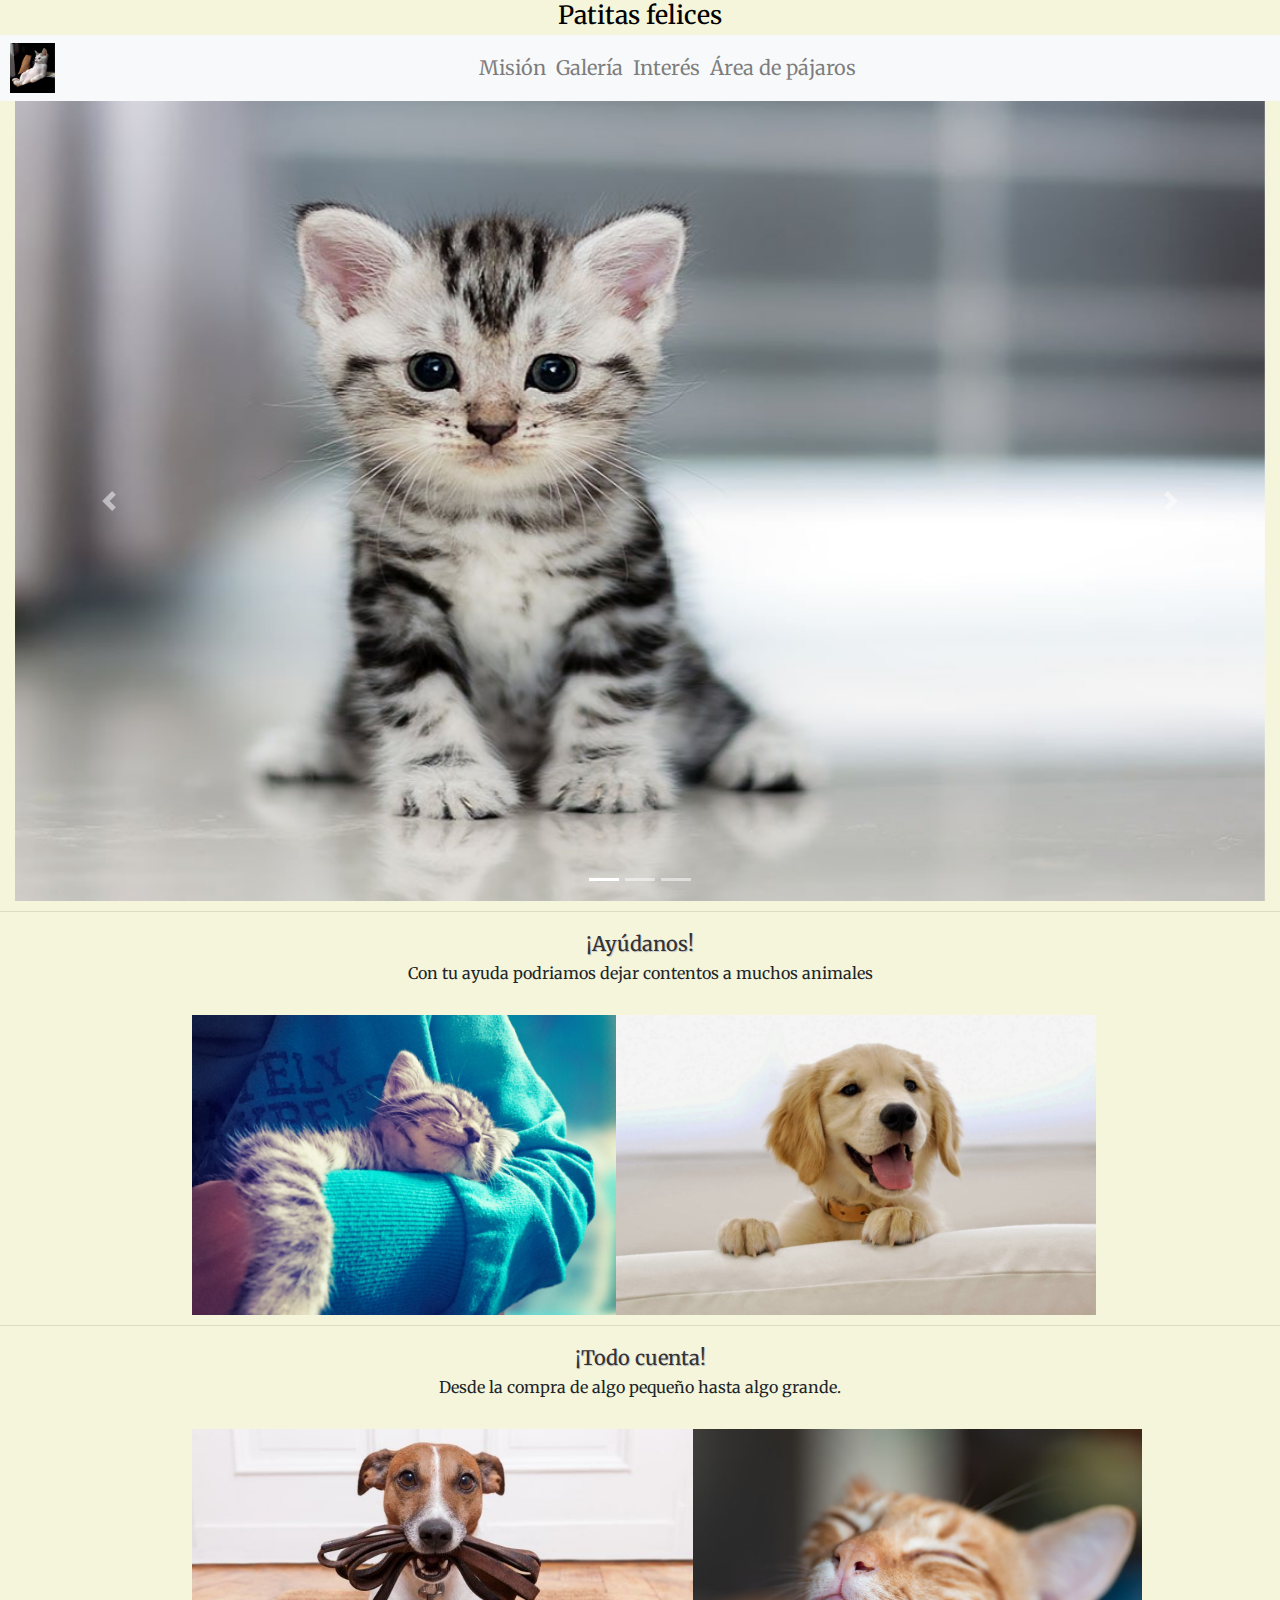
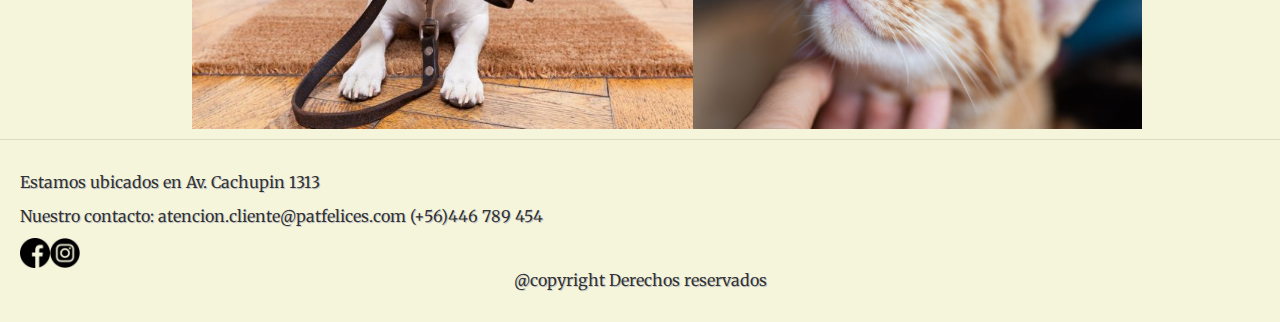
<file: Exp2_Orostegui_Salas-main/Exp2_Orostegui_Salas-main/Index.html>
<!DOCTYPE html>
<html lang="es">
    <head>
        <meta charset="UTF-8">
        <meta http-equiv="X-UA-Compatible" content="IE=edge">
        <meta name="viewport" content="width=device-width, initial-scale=1.0">
        <title>¡ Patitas felices !</title>
        <meta name="viewport" content="width=device-width, initial-scale=1.0">
        <link rel="stylesheet" href="css/bootstrap.min.css" type="text/css">
        <link rel="preconnect" href="https://fonts.googleapis.com">
        <link rel="preconnect" href="https://fonts.gstatic.com" crossorigin>
        <link href="https://fonts.googleapis.com/css2?family=Merriweather:ital@1&display=swap" rel="stylesheet">
        <link rel="preload" href="css/style.css" as="style">
        <link rel="stylesheet" href="css/style.css">
    </head>

    <body>
        <!-- Encabezado -->
        <header>
            <a  href="Index.html">
                <h1 class="linkinicio">Patitas felices</h1>
            </a>
        </header>
             <!-- Barra de búsqueda -->
             <section>
                <nav class="navbar navbar-expand-sm navbar-light bg-light">
                    <button class="navbar-toggler" type="button" data-toggle="collapse" 
                        data-target="#opciones">
                      <span class="navbar-toggler-icon"></span>
                    </button>

                            <a class="navbar-brand" href="Index.html"> <!-- logo -->
                                <img src="img/logo.jpg" width="50px" height="50px">
                            </a>
                                <!-- Menú de opciones -->

                            <div class="collapse navbar-collapse navegacion-principal" id="opciones">   
                                <ul class="navbar-nav">
                                    <li class="nav-item">
                                        <a class="nav-link" href="Pagina2.html">Misión</a>
                                    </li>
                                    <li class="nav-item">
                                        <a class="nav-link" href="Pagina3.html">Galería</a>
                                    </li>
                                    <li class="nav-item">
                                        <a class="nav-link" href="Formulario.html">Interés</a>
                                    </li>
                                    <li class="nav-item">
                                        <a class="nav-link" href="Pagina4.html">Área de pájaros</a>
                                    </li>            
                                </ul>
                            </div>
                        </nav>             
                    </nav>
             </section>

                <!-- Cuerpo -->
            <main>

                <section class="nav-bg"> <!-- Carrusel de fotos -->
                    <div class="container-fluid">

                        <!-- Construimos el carrusel -->
                        <div id="carousel1" class="carousel slide" data-ride="carousel">
                        <!-- Construimos el carrusel -->
                            <ol class="carousel-indicators">
                                <li data-target="#carousel1" data-slide-to="0" class="active"></li>
                                <li data-target="#carousel1" data-slide-to="1"></li>
                                <li data-target="#carousel1" data-slide-to="2"></li>
                            </ol>
                            <!-- Definimos nuestras imagenes  -->
                            <div class="carousel-inner">
                                <div class="carousel-item active">
                                    <img class="d-block w-100" src="img/gsentado.png" width="100px" height="800px">
                                        <div class="carousel-caption">
                                        </div>
                            </div>
            
                            <!-- Definimos nuestra imagen 2  -->
                            <div class="carousel-item">
                                    <img class="d-block w-100" src="img/gmirando.jpg" width="100px" height="800px">>
                                        <div class="carousel-caption">
                                        </div>
                            </div>
                            <!-- Definimos nuestra imagen 3  -->
                            <div class="carousel-item">
                                    <img class="d-block w-100" src="img/gmirando2.jpg" width="100px" height="800px">>
                                        <div class="carousel-caption">
                                        </div>
                            </div>

                            <!-- Generamos el deesplzazmiento de las flechas -->
                        
                            <a href="#carousel1" class="carousel-control-prev" data-slide="prev">
                                <span class="carousel-control-prev-icon" aria-hidden="true"></span>
                                <span class="sr-only">Previous</span>
                            </a>
            
                            <a href="#carousel1" class="carousel-control-next" data-slide="next">
                                <span class="carousel-control-next-icon" aria-hidden="true"></span>
                                <span class="sr-only">Next</span>
                            </a>


                </section>                 <!-- Término Carrusel de fotos -->
<hr>
                <Section>
                    <!-- Parrafo 1 -->
                    <div class="ayudanos nav-bg">
                        <h2>¡Ayúdanos!</h2>
                        <p>Con tu ayuda podriamos dejar contentos a muchos animales</p>
                    </div>
                    <div class="nav-bg img1">
                        <img src="img/parrafo1.jpg" alt="" height="300px">
                        <img src="img/psonriendo.jpg" alt="" height="300px">
                    </div>
<hr>
                    <!-- Parrafo 2 -->
                    <div class="ayudanos">
                        <h2>¡Todo cuenta!</h2>
                        <p>Desde la compra de algo pequeño hasta algo grande.</p>                        
                    </div>
                    <div class="img1">
                        <img src="img/parrafo2.jpg" alt="" height="300px">
                        <img src="img/gsonriendo.jpg" alt="" height="300px">

                    </div>
                </div>
                </Section>
<hr>
                <script src="https://code.jquery.com/jquery-3.2.1.slim.min.js" integrity="sha384-KJ3o2DKtIkvYIK3UENzmM7KCkRr/rE9/Qpg6aAZGJwFDMVNA/GpGFF93hXpG5KkN" crossorigin="anonymous"></script>
                <script src="https://cdnjs.cloudflare.com/ajax/libs/popper.js/1.12.9/umd/popper.min.js" integrity="sha384-ApNbgh9B+Y1QKtv3Rn7W3mgPxhU9K/ScQsAP7hUibX39j7fakFPskvXusvfa0b4Q" crossorigin="anonymous"></script>
                <script src="https://maxcdn.bootstrapcdn.com/bootstrap/4.0.0/js/bootstrap.min.js" integrity="sha384-JZR6Spejh4U02d8jOt6vLEHfe/JQGiRRSQQxSfFWpi1MquVdAyjUar5+76PVCmYl" crossorigin="anonymous"></script>  
                <!-- Footer imágenes -->
                <footer>
                    <section>
                        <footer>
                            <section>
        
                                </div>
                                <div class="futer">
                                    <p> 
                                        Estamos ubicados en Av. Cachupin 1313
                                    </p>
                                    <p>
                                        Nuestro contacto: atencion.cliente@patfelices.com
                                        (+56)446 789 454  
                                    </p>

                                </div>
                                <div class="imagenes">
                                    <a href="https://www.facebook.com/" target="_blank">
                                        <img src="img/facebook.png"  width="30px" height="30px">
                                    </a>
                                    <a href="https://www.instagram.com/" target="_blank">
                                        <img src="img/instagram.png" width="30px" height="30px">
                                    </a>
                                </div>
                            </section>
                            <section>                                                    
                                <div class="futer2">
                                    <p>
                                        @copyright Derechos reservados 
                                    </p>
                                </div>
                            </section>
                        </footer>
                    </section>
                </footer>
            </main>
    </body>
</html>
</file>
<file: Exp2_Orostegui_Salas-main/Exp2_Orostegui_Salas-main/css/style.css>
html{
    font-size: 62.5%;
    box-sizing: border-box;
}

*, *:before, *:after {
    box-sizing: inherit;
}

body{
    font-size: 16px;
    font-family:'Merriweather', serif;;
    background-color: #F5F5DC;
}

/*Pequeño hack... 1rem = 10px */

header{
    font-size: 2rem;
    display: flex;
    justify-content: center;
    background-color: #F5F5DC;
    text-decoration: none;
}

h2 {
    font-size: 2rem;
    color: #333333;
    text-shadow: 1px 1px #CCCCCC;
    text-align: center;
}

footer{
    background-color: #F5F5DC;
    padding: 1rem;
}

@media (min-width: 768px) {
    .navegacion-principal{
        flex-direction: row;
    }
}

@media (min-width: 600px) {
    img {
      width: 100%; 
    }  
}
@media (min-width: 300px) {
    img {
      width: 100%; 
    }  
}

@media (min-width: 800px) {
    img {
      width: 100%; 
    } 
}

@media (min-width: 950px) {
    img {
        display: flex;
        width: 100%; 
        justify-content: center;
    } 
}

.linkinicio{
    color:black
}

.contenedor{
    max-width: 120rem;
    margin: 0 auto;
}

/*Color de fondo la barra de busqueda.*/
.nav-bg{
    background-color: #F5F5DC;
}

.navegacion-principal{
    display: flex;
    flex-direction: column;
    justify-content: space-between;
}

.futer2{
    text-align: center;
    color: #333333;
    text-shadow: 1px 1px #CCCCCC;
}

.navegacion-principal a{
    color: white;
    text-decoration: none;
    font-size: 2rem;
    padding: 1rem;
}
.navegacion-principal a:hover{
    background-color: white;
    color: black;
}

.ayudanos{
    display: flex;
    flex-direction: column;
    text-align: center;
    justify-content: space-between;
    padding: 10px;
}

.pagina3{
    display: flex;
    color: white;
    text-decoration: dashed;
    font-size: 1rem;
    padding: 1rem;
}

.pagina32{
    display: flex;
    justify-content: space-between;
    text-align: center;
}

.futer{
    text-align: left;
    color: #333333;
    text-shadow: 1px 1px #CCCCCC;
}

.titulos{
    line-height: 100%;
    font-size: 110%;
    text-align: justify;
}

.mision{
    padding: 20px;
}

/*Imagenes*/

.imagenes{
    display: flex;
    width:10rem; 
    height: auto; 
    max-width: 100%;
}

.imagenn{
    text-align: center;
    padding: 20px;
    width: 100%; 
    height: auto; 
    max-width: 100%;
}

.img1{
    display: flex;
    margin: 10px auto;
    width: 70%; 
    max-width: 100%;

}

/*Pagina 2*/

.imgmision{
    text-align: center;
    width: 100%; 
    max-width: 100%;
    height: 100%;
    max-height: 100%;
    margin: 10px auto;
}

.imgvision{
    margin: 10px auto;
    display: flex;
    width: 60rem; 
    height: auto; 
    max-width: 100%;
}

.imgqsomos{
        margin: 10px auto;
        width: 50rem; 
        height: auto; 
        max-width: 100%;  
}

.prueba{
    margin: 10px auto;
    width: 50rem; 
    height: auto; 
    max-width: 100%;

}

.prueba1{
    display: flex;
    margin: 10px auto;
    padding: 2%;
    width: 50rem; 
    height: auto; 
    max-width: 100%;
}

.innput{
    float:left;
    margin-bottom: 10px;
}

.labbel{
    clear: both;
    float:left;
    width: 150px;
}

.error-control{
    border:1px solid red;
}

label.error{
    color:red;
    width:250px;
    font-size: 0.8em;
    margin-top:-5px;
    margin-bottom: 10px;
}

#enviar{
    clear: both;
    width: 150px;
}

#Limpiar{
    clear: both;
    width: 150px;
}

.notificaciones{
    padding: 1rem;
}

.botonesformulario{
    color: black;
    background-color: black;
}
</file>
